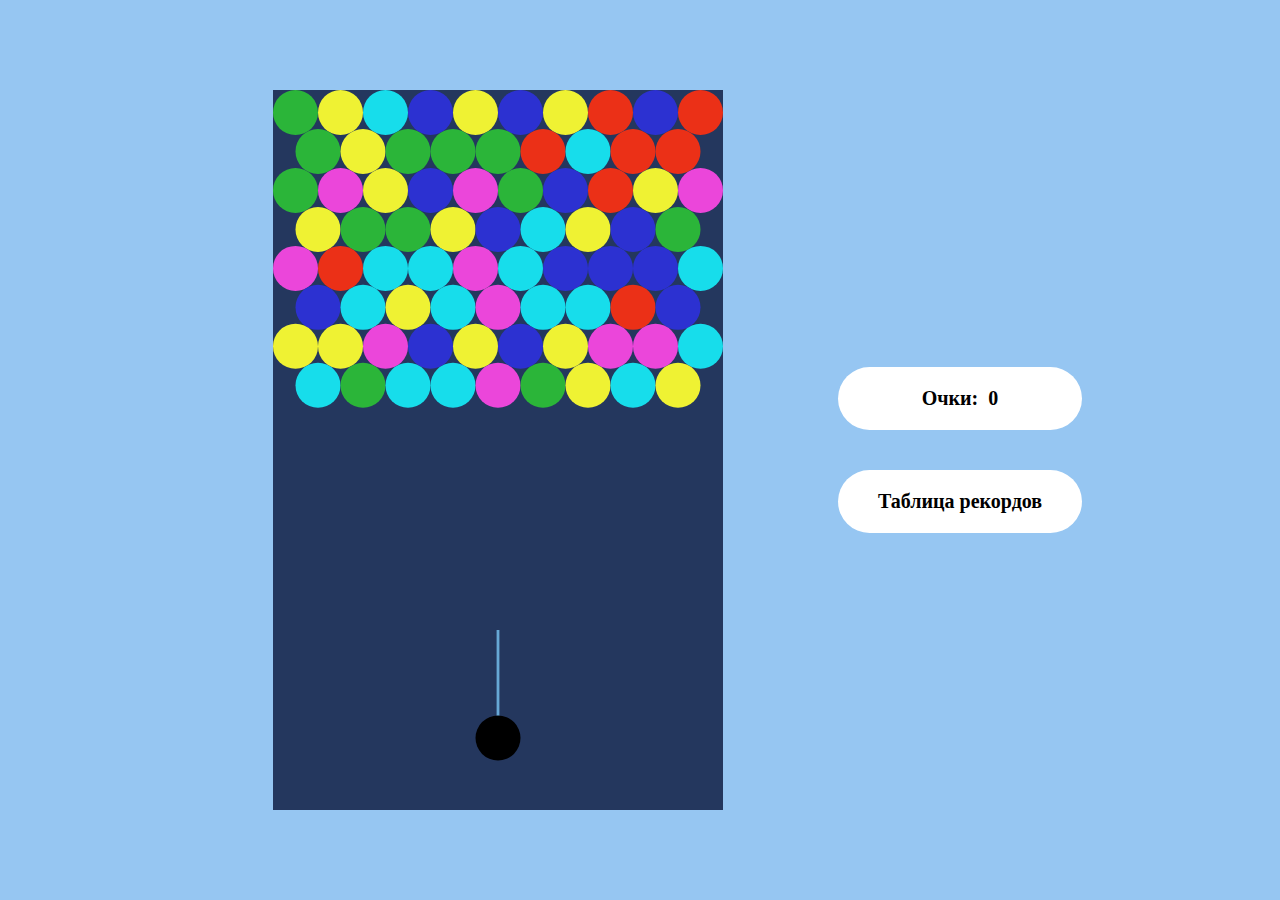
<file: index.html>
<!DOCTYPE html>
<html>

<head>
    <meta charset=UTF-8>
    <title>bubble2</title>
    <meta name="viewport" content="width=device-width, height=device-height, initial-scale=1">
    <link rel="stylesheet" href="style.css">
</head>

<body>
    <div style="background-color: #96c6f2; height: 100vh; width: 100%; position: relative;">
        <div class="container">

            <div id=Game>
                <svg id=fieldGame style="width: 100%; height: 100%;" viewBox='0 0 500 800'
                    xmlns='http://www.w3.org/2000/svg'>

                </svg>
            </div>
            <div class=Info>
                <div id="Scoretext">
                    Очки&colon;&ensp;<span id=Score></span></div>

                <div id="infoRecords">Таблица рекордов</div>
            </div>
        </div>
        <div id="tableRecords">
            <div id="records"></div>
            <a style="font-size: 20px" href='#'>Закрыть</a>
        </div>
    </div>
    <script src="http://fe.it-academy.by/JQ/jquery.js"></script>
    <script src="script.js"></script>
</body>

</html>
</file>
<file: style.css>
body {
    margin: 0;
}

.container {
    position: relative;
    width: 100%;
    height: 100%;
    display: flex;
    flex-direction: row;
    align-items: center;
    justify-content: center;
}

.Info {
    display: flex;
    flex-direction: column;
    order: 2;
}

#Game {
    top: 10%;
    width: 50%;
    height: 80%;
    order: 1;
}

#Scoretext {
    padding: 1em 2em;
    margin: 1em;
    font-size: 20px;
    font-weight: bold;
    background-color: white;
    border-radius: 2em;
    text-align: center;
}

#infoRecords {
    padding: 1em 2em;
    margin: 1em;
    font-size: 20px;
    font-weight: bold;
    background-color: white;
    border-radius: 2em;
    text-align: center;
}

#tableRecords {
    width: 40%;
    height: 40%;
    top: 20%;
    left: 30%;
    background-color: white;
    position: absolute;
    text-align: center;
    z-index: -1;
}

#records {
    padding: 10px;
    font-size: 20px;
}

@media all and (max-width: 700px) {

    #Game {

        width: 100% !important;
        height: 70% !important;
        left: 0 !important;
    }

    .container {
        flex-direction: column !important;
        justify-content: start !important;
    }

    .Info {
        flex-direction: row !important;
    }

    #Scoretext {

        font-size: 15px;
        padding: 1em 1em;

    }

    #infoRecords {
        font-size: 15px;
        padding: 1em 1em;
    }

    #records {
        font-size: 15px !important;

    }

    #tableRecords {
        width: 60% !important;
        left: 20% !important;
    }
}

@media all and (max-width: 270px) {
    #Scoretext {

        padding: 0.5em 0.5em;
        margin: 0.3em;
        font-size: 13px;
    }

    #infoRecords {
        padding: 0.5em 0.5em;
        margin: 0.3em;
        font-size: 13px;
    }

    #Game {
        top: 1%;
        width: 100% !important;
        height: 70% !important;
        left: 0 !important;
    }

    #tableRecords {
        width: 90% !important;
        left: 5% !important;
    }
}
</file>
